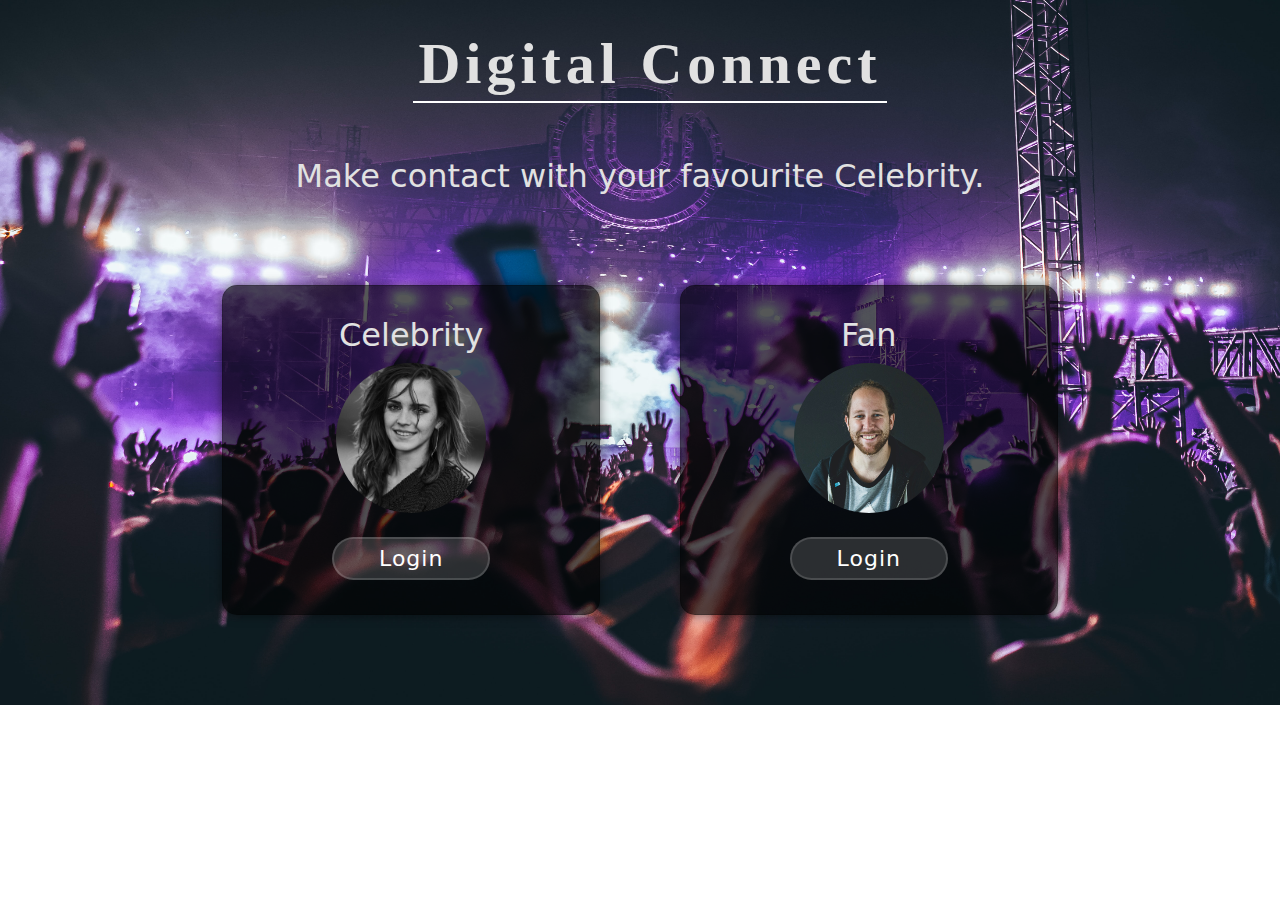
<file: index.html>
<!DOCTYPE html>
<html lang="en">
<head>
    <meta charset="UTF-8">
    <meta http-equiv="X-UA-Compatible" content="IE=edge">
    <meta name="viewport" content="width=device-width, initial-scale=1.0">
    <title>Document</title>
    <link rel="stylesheet" href="css/index.css">
    <link rel="stylesheet" href="https://cdn.jsdelivr.net/npm/bootstrap-icons@1.3.0/font/bootstrap-icons.css">
    <link rel="stylesheet" href="../bootstrap-5.2.3/css/bootstrap.css">
</head>
<body>
    <section>
        <div class="logo">
            <a href="index.html">Digital Connect</a>
        </div>
        <h2>Make contact with your favourite Celebrity.</h2>
        
    </section>
    <main>
        <div class="card-container">
            <div class="card">
                <h2>Celebrity</h2>
                <div class="img">
                    <img id="celeb-img" src="img/celeb-img.jpg" alt="">
                </div>
                <a href="celebritylogin.html" class="login-optn" id="celeb-login">Login</a>
            </div>
        <div class="card">
            <h2>Fan</h2>
            <div class="img">
                <img id="fan-img" src="img/fan-img.jpg" alt="">
            </div>
            <a href="fanlogin.html" class="login-optn" id="fan-login">Login</a>
        </div>
    </div>
    </main>
</body>
</html>
</file>
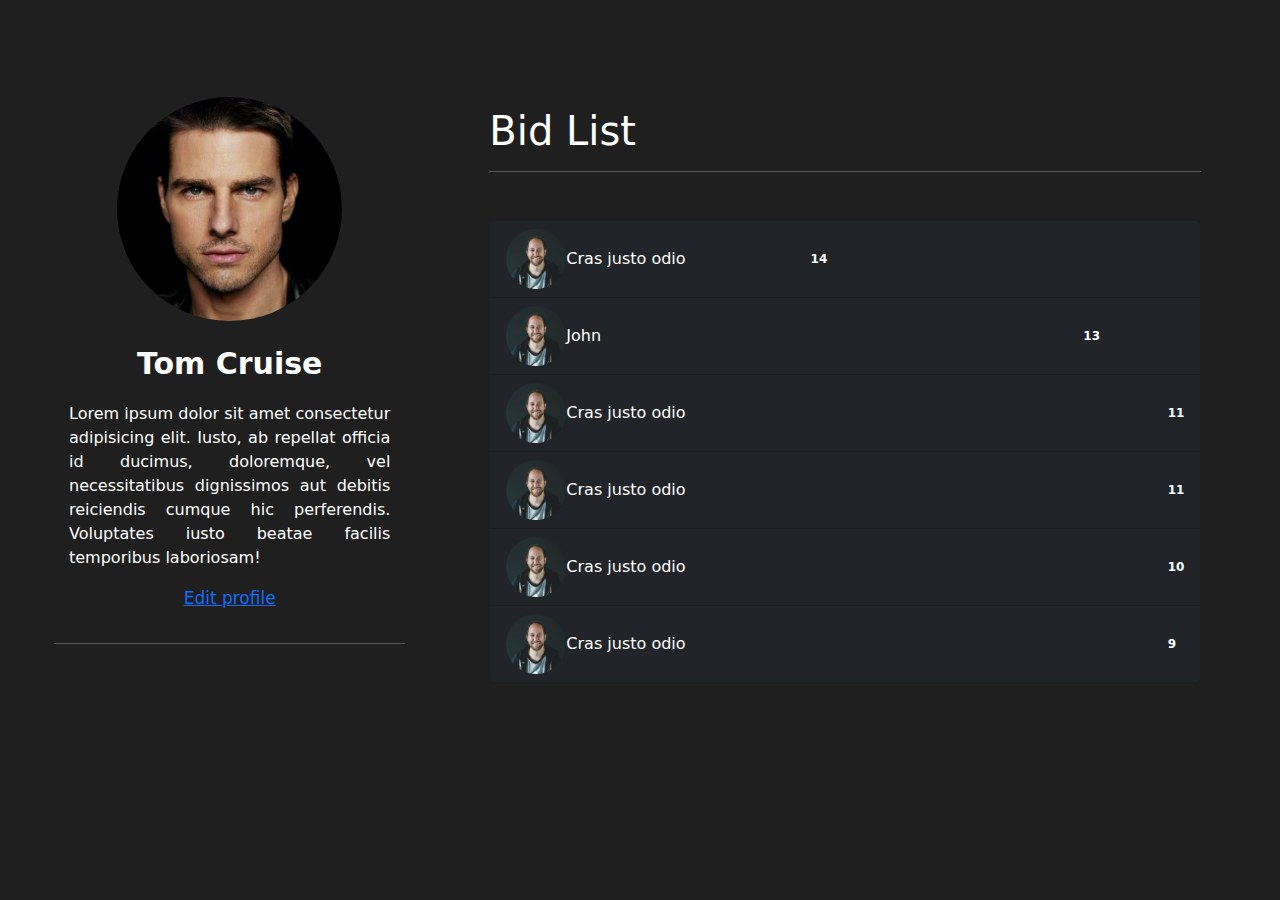
<file: celeb-profile.html>
<!DOCTYPE html>
<html lang="en">
<head>
    <meta charset="UTF-8">
    <meta http-equiv="X-UA-Compatible" content="IE=edge">
    <meta name="viewport" content="width=device-width, initial-scale=1.0">
    <link rel="stylesheet" href="css/celeb-profile.css">
    <link rel="stylesheet" href="https://cdn.jsdelivr.net/npm/bootstrap-icons@1.3.0/font/bootstrap-icons.css">
    <link rel="stylesheet" href="../bootstrap-5.2.3/css/bootstrap.css">
    <title>Document</title>
</head>
<body>
    <main>
        <div class="full-page">
            <div class="left-side">
                <div id="side-profile">
                    <a href="">
                        <img class="profile-img" src="img/celeb-prof-img.jpg" alt="">
                        <p class="profile-name">Tom Cruise</p>
                    </a>
                    <p class="bio">Lorem ipsum dolor sit amet consectetur adipisicing elit. Iusto, ab repellat officia id ducimus, doloremque, vel necessitatibus dignissimos aut debitis reiciendis cumque hic perferendis. Voluptates iusto beatae facilis temporibus laboriosam!</p>
                    <a href="" class="edit">
                        Edit profile
                    </a>
                </div>
                <hr width="100%">
            </div>
            <div class="right-side">
                <div>
                    <h1 class="text-white">Bid List</h1>
                    <hr width="100%" style="color: white;">
                    <ul id="fans-bid-list" class="list-group w-100 my-5">
                        <li class="list-group-item d-flex  align-items-center text-white bg-dark " style="white-space: nowrap;">
                            <img src="img/fan-img.jpg" alt="" width="60px" height="60px" style="border-radius: 50%;">
                          Cras justo odio
                          <div class="d-flex justify-content-end w-100">
                            <span class="badge badge-primary badge-pill">14</span>
                          </div>
                          
                        </li>
                        <li class="list-group-item d-flex justify-content-between align-items-center text-white bg-dark " style="white-space: nowrap;">
                            <img src="img/fan-img.jpg" alt="" width="60px" height="60px" style="border-radius: 50%;">
                          John
                          <span class="badge badge-primary badge-pill" style="margin-left: 70%;">13</span>
                        </li>
                        <li class="list-group-item d-flex justify-content-between align-items-center text-white bg-dark " style="white-space: nowrap;">
                            <img src="img/fan-img.jpg" alt="" width="60px" height="60px" style="border-radius: 50%;">
                          Cras justo odio
                          <span class="badge badge-primary badge-pill" style="margin-left: 70%;">11</span>
                        </li>
                        <li class="list-group-item d-flex justify-content-between align-items-center text-white bg-dark " style="white-space: nowrap;">
                            <img src="img/fan-img.jpg" alt="" width="60px" height="60px" style="border-radius: 50%;">
                          Cras justo odio
                          <span class="badge badge-primary badge-pill" style="margin-left: 70%;">11</span>
                        </li>
                        <li class="list-group-item d-flex justify-content-between align-items-center text-white bg-dark " style="white-space: nowrap;">
                            <img src="img/fan-img.jpg" alt="" width="60px" height="60px" style="border-radius: 50%;">
                          Cras justo odio
                          <span class="badge badge-primary badge-pill" style="margin-left: 70%;">10</span>
                        </li>
                        <li class="list-group-item d-flex justify-content-between align-items-center text-white bg-dark " style="white-space: nowrap;">
                            <img src="img/fan-img.jpg" alt="" width="60px" height="60px" style="border-radius: 50%;">
                          Cras justo odio
                          <span class="badge badge-primary badge-pill" style="margin-left: 70%;">9</span>
                        </li>
                      </ul>
                </div>
            </div>
        </div>
    </main>
</body>
</html>
</file>
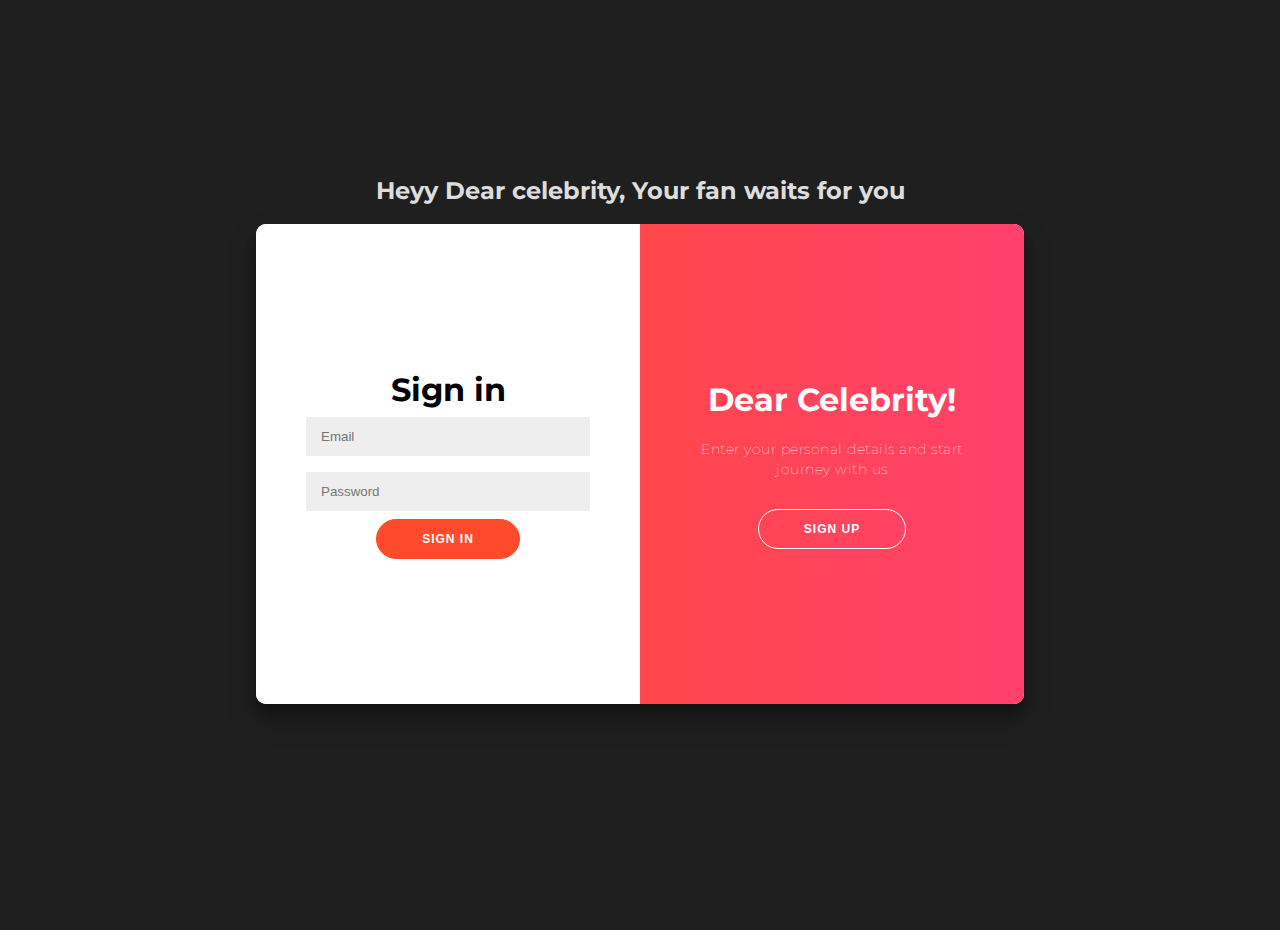
<file: celebritylogin.html>
<!DOCTYPE html>
<html lang="en">
<head>
    <meta charset="UTF-8">
    <meta http-equiv="X-UA-Compatible" content="IE=edge">
    <meta name="viewport" content="width=device-width, initial-scale=1.0">
    <link rel="stylesheet" href="css/celebrity.css">
    
    <title>Document</title>
</head>
<body class="whole">
    <h2>Heyy Dear celebrity, Your fan waits for you</h2>
<div class="container" id="container">
	<div class="form-container sign-up-container">
		<form action="#">
			<h1>Create Account</h1>
			<input type="text" placeholder="Name" />
			<input type="email" placeholder="Email" />
			<input type="password" placeholder="Password" />
			<button>Sign Up</button>
		</form>
	</div>
	<div class="form-container sign-in-container">
		<form action="#">
			<h1>Sign in</h1>
			<input type="email" placeholder="Email" />
			<input type="password" placeholder="Password" />
			<button>Sign In</button>
		</form>
	</div>
	<div class="overlay-container">
		<div class="overlay">
			<div class="overlay-panel overlay-left">
				<h1>Welcome Back!</h1>
				<p>To keep connected with us please login with your personal info</p>
				<button class="ghost" id="signIn">Sign In</button>
			</div>
			<div class="overlay-panel overlay-right">
				<h1>Dear Celebrity!</h1>
				<p>Enter your personal details and start journey with us</p>
				<button class="ghost" id="signUp">Sign Up</button>
			</div>
		</div>
	</div>
</div>

</body>
<script src="js/celebrity.js"></script>
</html>
</file>
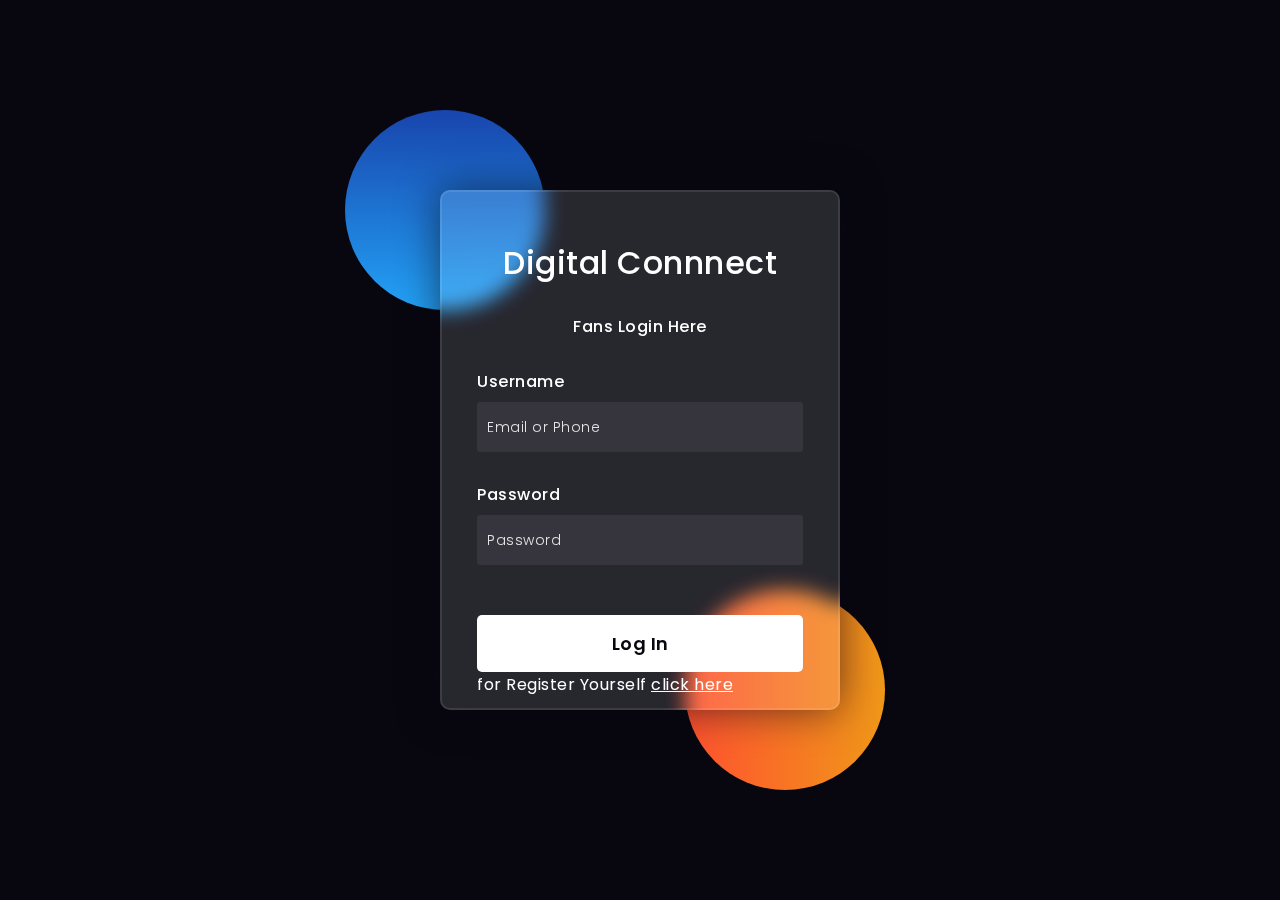
<file: fanlogin.html>
<!DOCTYPE html>
<html lang="en">
<head>
  <!-- Design by foolishdeveloper.com -->
    <title>Glassmorphism login Form Tutorial in html css</title>
 
    <link rel="preconnect" href="https://fonts.gstatic.com">
    <link rel="stylesheet" href="https://cdnjs.cloudflare.com/ajax/libs/font-awesome/5.15.4/css/all.min.css">
    <link href="https://fonts.googleapis.com/css2?family=Poppins:wght@300;500;600&display=swap" rel="stylesheet">
   <link rel="stylesheet" href="css/fanlogin.css"> 
    <!--Stylesheet-->
    <style media="screen">
  
    </style>
</head>
<body>
    <div class="background">
        <div class="shape"></div>
        <div class="shape"></div>
    </div>
    <form>
        <h3>Digital Connnect</h3>
        <label class="logintext">Fans Login Here</label>
        <label for="username">Username</label>
        <input type="text" placeholder="Email or Phone" id="username">

        <label for="password">Password</label>
        <input type="password" placeholder="Password" id="password">


        <button>Log In</button>
        <br>
        <p> for Register Yourself <a href="fansignup.html">click here</a></p>
    </form>
</body>
</html>
</file>
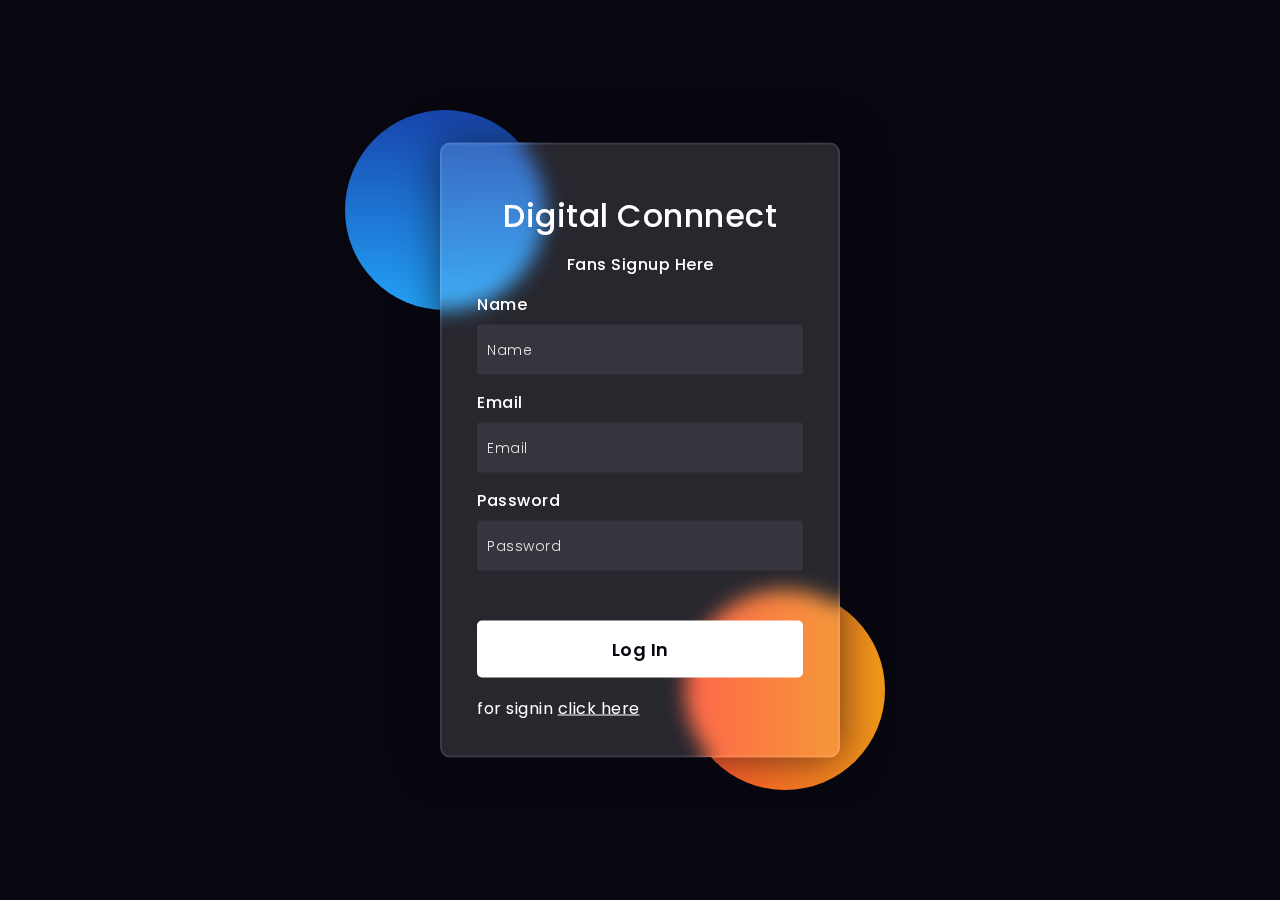
<file: fansignup.html>
<!DOCTYPE html>
<html lang="en">
<head>
  <!-- Design by foolishdeveloper.com -->
    <title>Glassmorphism login Form Tutorial in html css</title>
 
    <link rel="preconnect" href="https://fonts.gstatic.com">
    <link rel="stylesheet" href="https://cdnjs.cloudflare.com/ajax/libs/font-awesome/5.15.4/css/all.min.css">
    <link href="https://fonts.googleapis.com/css2?family=Poppins:wght@300;500;600&display=swap" rel="stylesheet">
   <link rel="stylesheet" href="css/fansignup.css"> 
    <!--Stylesheet-->
    <style media="screen">
  
    </style>
</head>
<body>
    <div class="background">
        <div class="shape"></div>
        <div class="shape"></div>
    </div>
    <form>
        <h3>Digital Connnect</h3>
        <label class="logintext">Fans Signup Here</label>
        <label for="username">Name</label>
        <input type="text" placeholder="Name" id="username">

        <label for="username">Email</label>
        <input type="text" placeholder="Email" id="username">

        <label for="password">Password</label>
        <input type="password" placeholder="Password" id="password">

        <button>Log In</button>
        <br>
        <br>
        <p> for signin <a href="fanlogin.html">click here</a></p>
    </form>
</body>
</html>
</file>
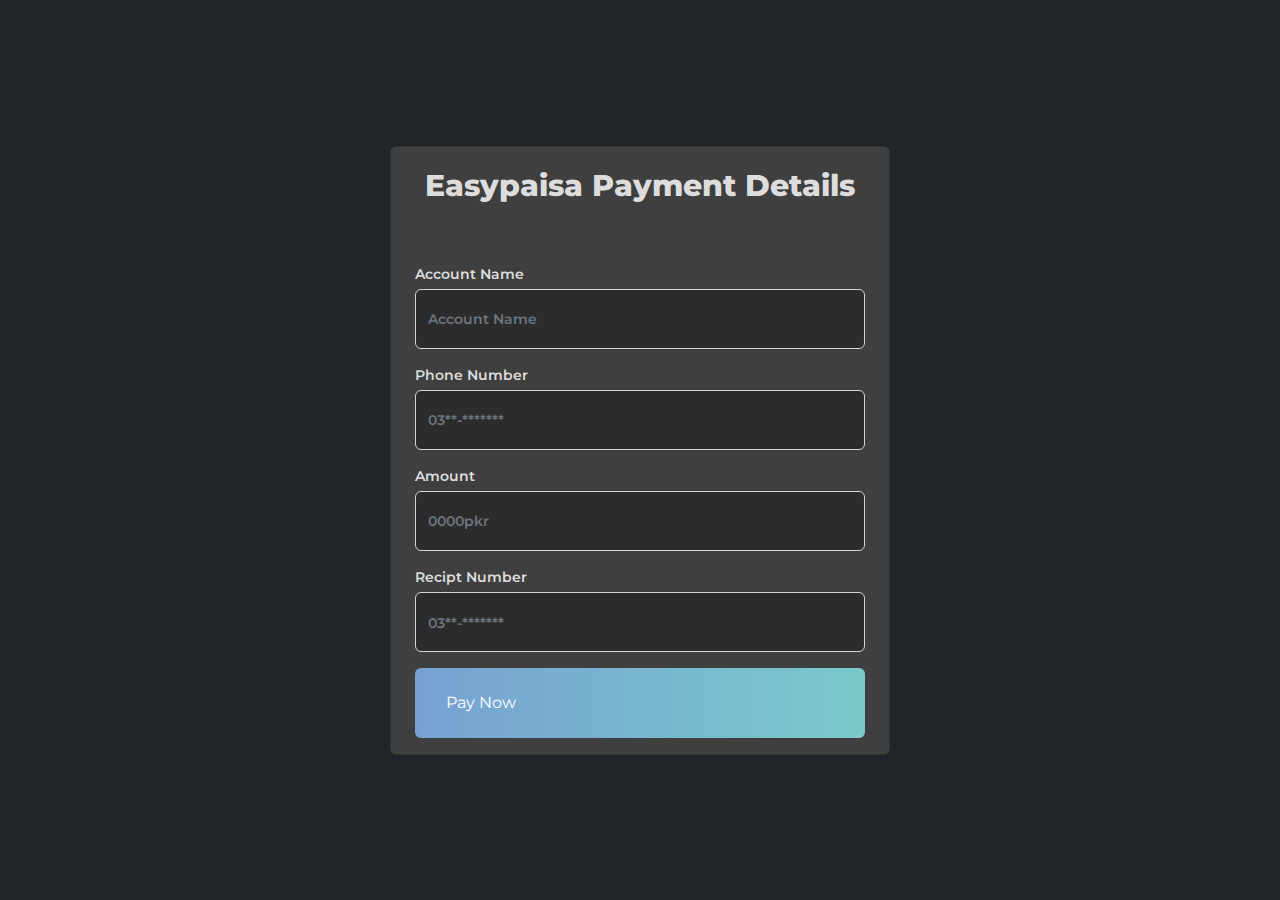
<file: payment.html>
<!DOCTYPE html>
<html lang="en">
<head>
    <meta charset="UTF-8">
    <meta http-equiv="X-UA-Compatible" content="IE=edge">
    <meta name="viewport" content="width=device-width, initial-scale=1.0">
    <link rel="stylesheet" href="css/payment.css">
    <link rel="stylesheet" href="../bootstrap-5.2.3/css/bootstrap.css">
    <title>Document</title>
</head>
<body class="bg-dark">
    <div class="container p-0" >
        <div class="card px-4" style="background: rgb(63, 63, 63);">
            <p class="h8 py-3">Easypaisa Payment Details</p>
            <br>
            <div class="row gx-3">
                <div class="col-12">
                    <div class="d-flex flex-column">
                        <p class="text mb-1">Account Name</p>
                        <input class="form-control mb-3 text-white" type="text" placeholder="Account Name"style="background: rgb(44, 44, 44);">
                    </div>
                </div>
                <div class="col-12">
                    <div class="d-flex flex-column">
                        <p class="text mb-1">Phone Number</p>
                        <input class="form-control mb-3 text-white" type="text" placeholder="03**-*******" style="background: rgb(44, 44, 44);">
                    </div>
                </div>
                <div class="col-12">
                    <div class="d-flex flex-column">
                        <p class="text mb-1">Amount</p>
                        <input class="form-control mb-3 text-white" type="text" placeholder="0000pkr" style="background: rgb(44, 44, 44);">
                    </div>
                </div>
                <br>
                <div class="col-12">
                    <div class="d-flex flex-column">
                        <p class="text mb-1">Recipt Number</p>
                        <input class="form-control mb-3 pt-2 text-white" type="password" placeholder="03**-*******" style="background: rgb(44, 44, 44);">
                    </div>
                </div>
                <br>
                <div class="col-12">
                    <div class="btn btn-primary mb-3">
                        <span class="ps-3">Pay Now</span>
                        <span class="fas fa-arrow-right"></span>
                    </div>
                </div>
            </div>
        </div>
    </div>
</body>
</html>
</file>
<file: css/index.css>
@import url('https://fonts.googleapis.com/css2?family=Inter&display=swap');
@import url('https://fonts.googleapis.com/css2?family=Inter&family=Nerko+One&family=Pacifico&display=swap');

*{
    margin: 0px;
    padding: 0px;
}
body{
    background: url(../img/index-bg.jpg);
    background-size: 100vw 100%;
    background-repeat: no-repeat;
}
section{
    text-align: center;
    color: #e1e1e1;
    width: 70vw;
    margin: auto;
}
section a{
    color: #e1e1e1;
    text-decoration: none;
    font-size: 58px;
    font-weight: 700;
    font-family: fangsong;
    letter-spacing: 5px;
    padding: 5px;
    border-bottom: 2px solid white;
}
section .logo{
    margin: 20px;
    margin-bottom: 50px;
    padding-left: 20px;
    font-size: 38px;
}
.card-container{
    display: flex;
    justify-content: center;
    margin: 50px;
    color: #e1e1e1;
}
.card-container .card{
    width: 32%;
    min-width: 230px;
    height: 330px;
    text-align: center;
    padding: 30px;
    border-radius: 15px;
    background: #000000a6;
    box-shadow: 0 0 11px 0px #00000080;
    margin: 40px;
}
.card p{
    margin: 50px 0px;
    font-size: 25px;
}
.card img{
    margin: auto;
    width: 150px;
    height: 150px;
    border-radius: 50%;
    margin-bottom: 20px;
}
.card .login-optn{
    width: 50%;
    margin: auto;
    padding: 3px 8px;
    font-size: 22px;
    font-weight: 500;
    color: white;
    text-decoration: none;
    letter-spacing: 1px;
    background: #ffffff26;
    border: 2px solid #ffffff26;
    border-radius: 30px;
}
</file>
<file: css/celeb-profile.css>
*{
    margin: 0px;
    padding: 0px;
}
body{
    background: #1f1f1f !important;
    color: white !important;
}
.full-page{
    width: 95vw;
    margin: auto;
    margin-top: 60px;
    display: grid;
    grid-template-columns: repeat(8,1fr) repeat(4, minmax(48px, 1fr));
    grid-row: repeat(auto-fill, 1fr);
    column-gap: 15px;
    margin-bottom: 50px;
}
.left-side{
    grid-column: 1 / 5;
    padding: 22px;
}

.right-side{
    grid-column: 5 / -1;
    margin: 22px;
    padding: 25px;
    border-radius: 18px;
}
#side-profile{
    padding: 15px;
    text-align: center;
    display: block;
}
#side-profile a{
    text-decoration: none;
}
#side-profile img{
    width: 70%;
    border-radius: 50%;
}
#side-profile .profile-name{
    margin-top: 20px;
    font-weight: 600;
    font-size: 30px;
    color: white;
}
#side-profile .followers{
    color: #125c72;
    font-size: 20px;
    margin-bottom: 20px;
}
#side-profile .bio{
    margin-top: 10px;
    text-align: justify;
}
#side-profile .edit{
    display: flex;
    justify-content: center;
    align-items: center;
    text-decoration: underline;
    font-size: 17px;
}
#side-profile .edit i{
    margin-left: 3px;
    font-size: 14px;
}
.right-side ul li span{
    margin-right: 70%;
}
</file>
<file: css/celebrity.css>
@import url('https://fonts.googleapis.com/css?family=Montserrat:400,800');

* {
	box-sizing: border-box;
}

body {
	background: #f6f5f7;
	display: flex;
	justify-content: center;
	align-items: center;
	flex-direction: column;
	font-family: 'Montserrat', sans-serif;
	height: 100vh;
	margin: -20px 0 50px;
}
.whole{
    background-color: #1f1f1f;
}

h1 {
	font-weight: bold;
	margin: 0;
}

h2 {
	text-align: center;
    color: #ddd;
}

p {
	font-size: 14px;
	font-weight: 100;
	line-height: 20px;
	letter-spacing: 0.5px;
	margin: 20px 0 30px;
}

span {
	font-size: 12px;
}

a {
	color: #333;
	font-size: 14px;
	text-decoration: none;
	margin: 15px 0;
}

button {
	border-radius: 20px;
	border: 1px solid #FF4B2B;
	background-color: #FF4B2B;
	color: #FFFFFF;
	font-size: 12px;
	font-weight: bold;
	padding: 12px 45px;
	letter-spacing: 1px;
	text-transform: uppercase;
	transition: transform 80ms ease-in;
}

button:active {
	transform: scale(0.95);
}

button:focus {
	outline: none;
}

button.ghost {
	background-color: transparent;
	border-color: #FFFFFF;
}

form {
	background-color: #FFFFFF;
	display: flex;
	align-items: center;
	justify-content: center;
	flex-direction: column;
	padding: 0 50px;
	height: 100%;
	text-align: center;
}

input {
	background-color: #eee;
	border: none;
	padding: 12px 15px;
	margin: 8px 0;
	width: 100%;
}

.container {
	background-color: #fff;
	border-radius: 10px;
  	box-shadow: 0 14px 28px rgba(0,0,0,0.25), 
			0 10px 10px rgba(0,0,0,0.22);
	position: relative;
	overflow: hidden;
	width: 768px;
	max-width: 100%;
	min-height: 480px;
}

.form-container {
	position: absolute;
	top: 0;
	height: 100%;
	transition: all 0.6s ease-in-out;
}

.sign-in-container {
	left: 0;
	width: 50%;
	z-index: 2;
}

.container.right-panel-active .sign-in-container {
	transform: translateX(100%);
}

.sign-up-container {
	left: 0;
	width: 50%;
	opacity: 0;
	z-index: 1;
}

.container.right-panel-active .sign-up-container {
	transform: translateX(100%);
	opacity: 1;
	z-index: 5;
	animation: show 0.6s;
}

@keyframes show {
	0%, 49.99% {
		opacity: 0;
		z-index: 1;
	}
	
	50%, 100% {
		opacity: 1;
		z-index: 5;
	}
}

.overlay-container {
	position: absolute;
	top: 0;
	left: 50%;
	width: 50%;
	height: 100%;
	overflow: hidden;
	transition: transform 0.6s ease-in-out;
	z-index: 100;
}

.container.right-panel-active .overlay-container{
	transform: translateX(-100%);
}

.overlay {
	background: #FF416C;
	background: -webkit-linear-gradient(to right, #FF4B2B, #FF416C);
	background: linear-gradient(to right, #FF4B2B, #FF416C);
	background-repeat: no-repeat;
	background-size: cover;
	background-position: 0 0;
	color: #FFFFFF;
	position: relative;
	left: -100%;
	height: 100%;
	width: 200%;
  	transform: translateX(0);
	transition: transform 0.6s ease-in-out;
}

.container.right-panel-active .overlay {
  	transform: translateX(50%);
}

.overlay-panel {
	position: absolute;
	display: flex;
	align-items: center;
	justify-content: center;
	flex-direction: column;
	padding: 0 40px;
	text-align: center;
	top: 0;
	height: 100%;
	width: 50%;
	transform: translateX(0);
	transition: transform 0.6s ease-in-out;
}

.overlay-left {
	transform: translateX(-20%);
}

.container.right-panel-active .overlay-left {
	transform: translateX(0);
}

.overlay-right {
	right: 0;
	transform: translateX(0);
}

.container.right-panel-active .overlay-right {
	transform: translateX(20%);
}
</file>
<file: css/fanlogin.css>
*,
*:before,
*:after{
    padding: 0;
    margin: 0;
    box-sizing: border-box;
}
body{
    background-color: #080710;
}

.background{
    width: 430px;
    height: 520px;
    position: absolute;
    transform: translate(-50%,-50%);
    left: 50%;
    top: 50%;
}
.background .shape{
    height: 200px;
    width: 200px;
    position: absolute;
    border-radius: 50%;
}
.shape:first-child{
    background: linear-gradient(
        #1845ad,
        #23a2f6
    );
    left: -80px;
    top: -80px;
}
.shape:last-child{
    background: linear-gradient(
        to right,
        #ff512f,
        #f09819
    );
    right: -30px;
    bottom: -80px;
}
form{
    height: 520px;
    width: 400px;
    background-color: rgba(255,255,255,0.13);
    position: absolute;
    transform: translate(-50%,-50%);
    top: 50%;
    left: 50%;
    border-radius: 10px;
    backdrop-filter: blur(10px);
    border: 2px solid rgba(255,255,255,0.1);
    box-shadow: 0 0 40px rgba(8,7,16,0.6);
    padding: 50px 35px;
}
form *{
    font-family: 'Poppins',sans-serif;
    color: #ffffff;
    letter-spacing: 0.5px;
    outline: none;
    border: none;
}
form h3{
    font-size: 32px;
    font-weight: 500;
    line-height: 42px;
    text-align: center;
}
.logintext{
    text-align: center;
}
label{
    display: block;
    margin-top: 30px;
    font-size: 16px;
    font-weight: 500;
}
input{
    display: block;
    height: 50px;
    width: 100%;
    background-color: rgba(255,255,255,0.07);
    border-radius: 3px;
    padding: 0 10px;
    margin-top: 8px;
    font-size: 14px;
    font-weight: 300;
}
::placeholder{
    color: #e5e5e5;
}
button{
    margin-top: 50px;
    width: 100%;
    background-color: #ffffff;
    color: #080710;
    padding: 15px 0;
    font-size: 18px;
    font-weight: 600;
    border-radius: 5px;
    cursor: pointer;
}
.social{
  margin-top: 30px;
  display: flex;
}
.social div{
  background: red;
  width: 150px;
  border-radius: 3px;
  padding: 5px 10px 10px 5px;
  background-color: rgba(255,255,255,0.27);
  color: #eaf0fb;
  text-align: center;
}
.social div:hover{
  background-color: rgba(255,255,255,0.47);
}
.social .fb{
  margin-left: 25px;
}
.social i{
  margin-right: 4px;
}
</file>
<file: css/fansignup.css>
*,
*:before,
*:after{
    padding: 0;
    margin: 0;
    box-sizing: border-box;
}
body{
    background-color: #080710;
}

.background{
    width: 430px;
    height: 520px;
    position: absolute;
    transform: translate(-50%,-50%);
    left: 50%;
    top: 50%;
}
.background .shape{
    height: 200px;
    width: 200px;
    position: absolute;
    border-radius: 50%;
}
.shape:first-child{
    background: linear-gradient(
        #1845ad,
        #23a2f6
    );
    left: -80px;
    top: -80px;
}
.shape:last-child{
    background: linear-gradient(
        to right,
        #ff512f,
        #f09819
    );
    right: -30px;
    bottom: -80px;
}
form{
    height: 615px;
    width: 400px;
    background-color: rgba(255,255,255,0.13);
    position: absolute;
    transform: translate(-50%,-50%);
    top: 50%;
    left: 50%;
    border-radius: 10px;
    backdrop-filter: blur(10px);
    border: 2px solid rgba(255,255,255,0.1);
    box-shadow: 0 0 40px rgba(8,7,16,0.6);
    padding: 50px 35px;
}
form *{
    font-family: 'Poppins',sans-serif;
    color: #ffffff;
    letter-spacing: 0.5px;
    outline: none;
    border: none;
}
form h3{
    font-size: 32px;
    font-weight: 500;
    line-height: 42px;
    text-align: center;
}
.logintext{
    text-align: center;
}
label{
    display: block;
    margin-top: 15px;
    font-size: 16px;
    font-weight: 500;
}
input{
    display: block;
    height: 50px;
    width: 100%;
    background-color: rgba(255,255,255,0.07);
    border-radius: 3px;
    padding: 0 10px;
    margin-top: 8px;
    font-size: 14px;
    font-weight: 300;
}
::placeholder{
    color: #e5e5e5;
}
button{
    margin-top: 50px;
    width: 100%;
    background-color: #ffffff;
    color: #080710;
    padding: 15px 0;
    font-size: 18px;
    font-weight: 600;
    border-radius: 5px;
    cursor: pointer;
}
</file>
<file: css/payment.css>
@import url('https://fonts.googleapis.com/css?family=Montserrat:400,700&display=swap');

* {
    margin: 0;
    padding: 0;
    box-sizing: border-box;
    font-family: 'Montserrat', sans-serif;
}

body {
    display: flex;
    justify-content: center;
    align-items: center;
    min-height: 100vh;
    background-color: #1f1f1f;
    color: white;

    padding: 30px 10px;
}

.card {
    max-width: 500px;
    margin: auto;
    color: black;
    border-radius: 20 px;
}

p {
    margin: 0px;
    color: white;
}

.container .h8 {
    font-size: 30px;
    font-weight: 800;
    text-align: center;
    color: #ddd;
}

.btn.btn-primary {
    width: 100%;
    height: 70px;
    display: flex;
    align-items: center;
    justify-content: space-between;
    padding: 0 15px;
    background-image: linear-gradient(to right, #77A1D3 0%, #79CBCA 51%, #77A1D3 100%);
    border: none;
    transition: 0.5s;
    background-size: 200% auto;

}


.btn.btn.btn-primary:hover {
    background-position: right center;
    color: #fff;
    text-decoration: none;
}



.btn.btn-primary:hover .fas.fa-arrow-right {
    transform: translate(15px);
    transition: transform 0.2s ease-in;
}

.form-control {
    color: white;
    background-color: #223C60;
    border: 2px solid transparent;
    height: 60px;
    padding-left: 20px;
    vertical-align: middle;
}

.form-control:focus {
    color: white;
    background-color: #223C60;
    border: 2px solid transparent;
    height: 40px;
    width: 415px;
    font-size: 21px;
    padding-left: 20px;
    vertical-align: middle;
}
.text {
    font-size: 14px;
    font-weight: 600;
    color: #ddd;
}

::placeholder {
    font-size: 14px;
    font-weight: 600;
}
</file>
